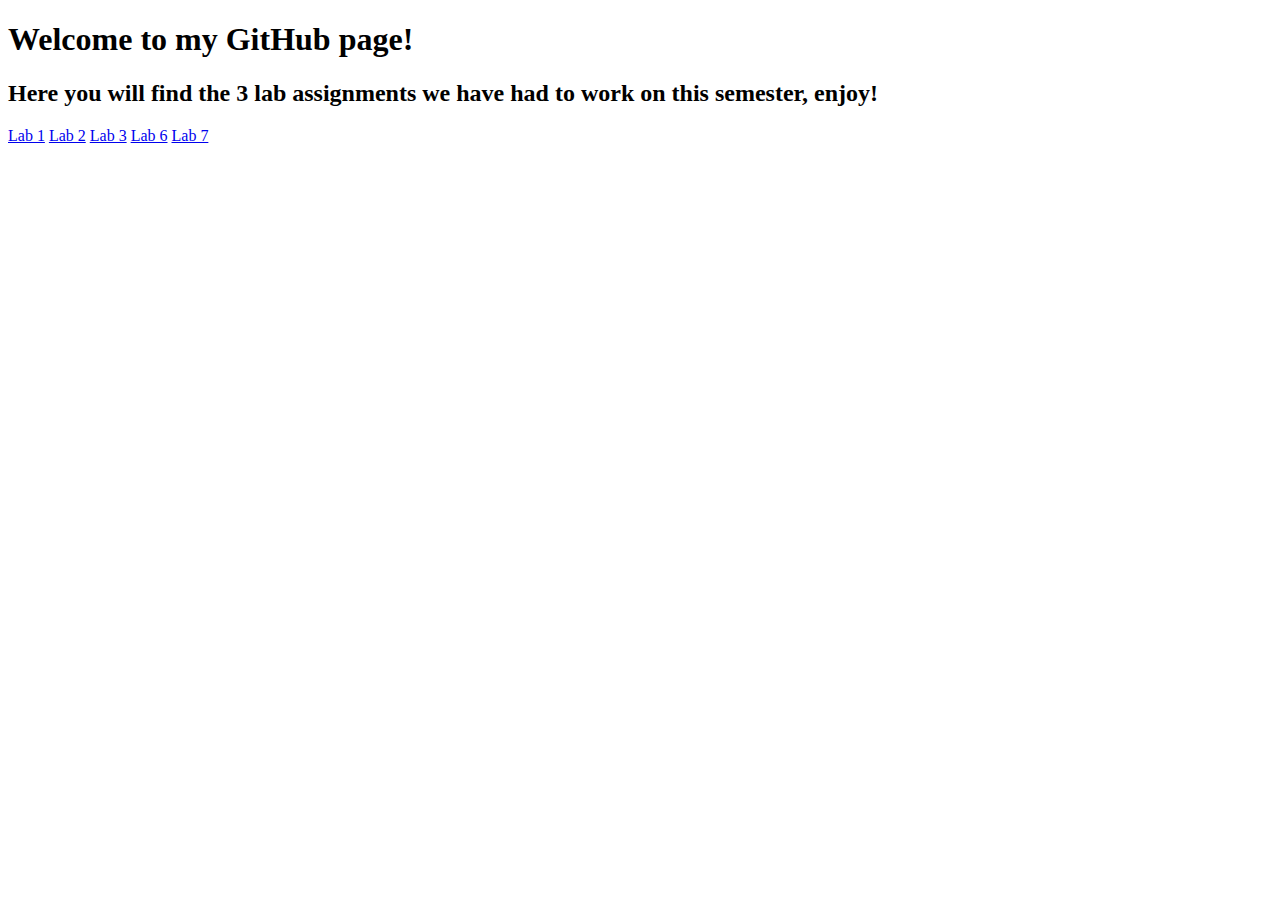
<file: index.html>
<!DOCTYPE html>
<html lang="en">
    <head>
        <meta charset="UTF-8">
        <meta name="viewport" content="width=device-width, initial-scale=1.0">
        <meta http-equiv="X-UA-Compatible" content="ie=edge">
        <title>David Munera Lab 5</title>
    </head>
    <body>
        <h1> Welcome to my GitHub page!</h1>
        <h2> Here you will find the 3 lab assignments we have had to work on this semester, enjoy!</h2>
        <a href="Lab1DD415.html">Lab 1</a>
        <a href="Lab2DD415.html">Lab 2</a>
        <a href="Lab3.html">Lab 3</a>
        <a href="Lab6.html">Lab 6</a>
        <a href="Lab7.html">Lab 7</a>
    </body>
    </html>
</file>
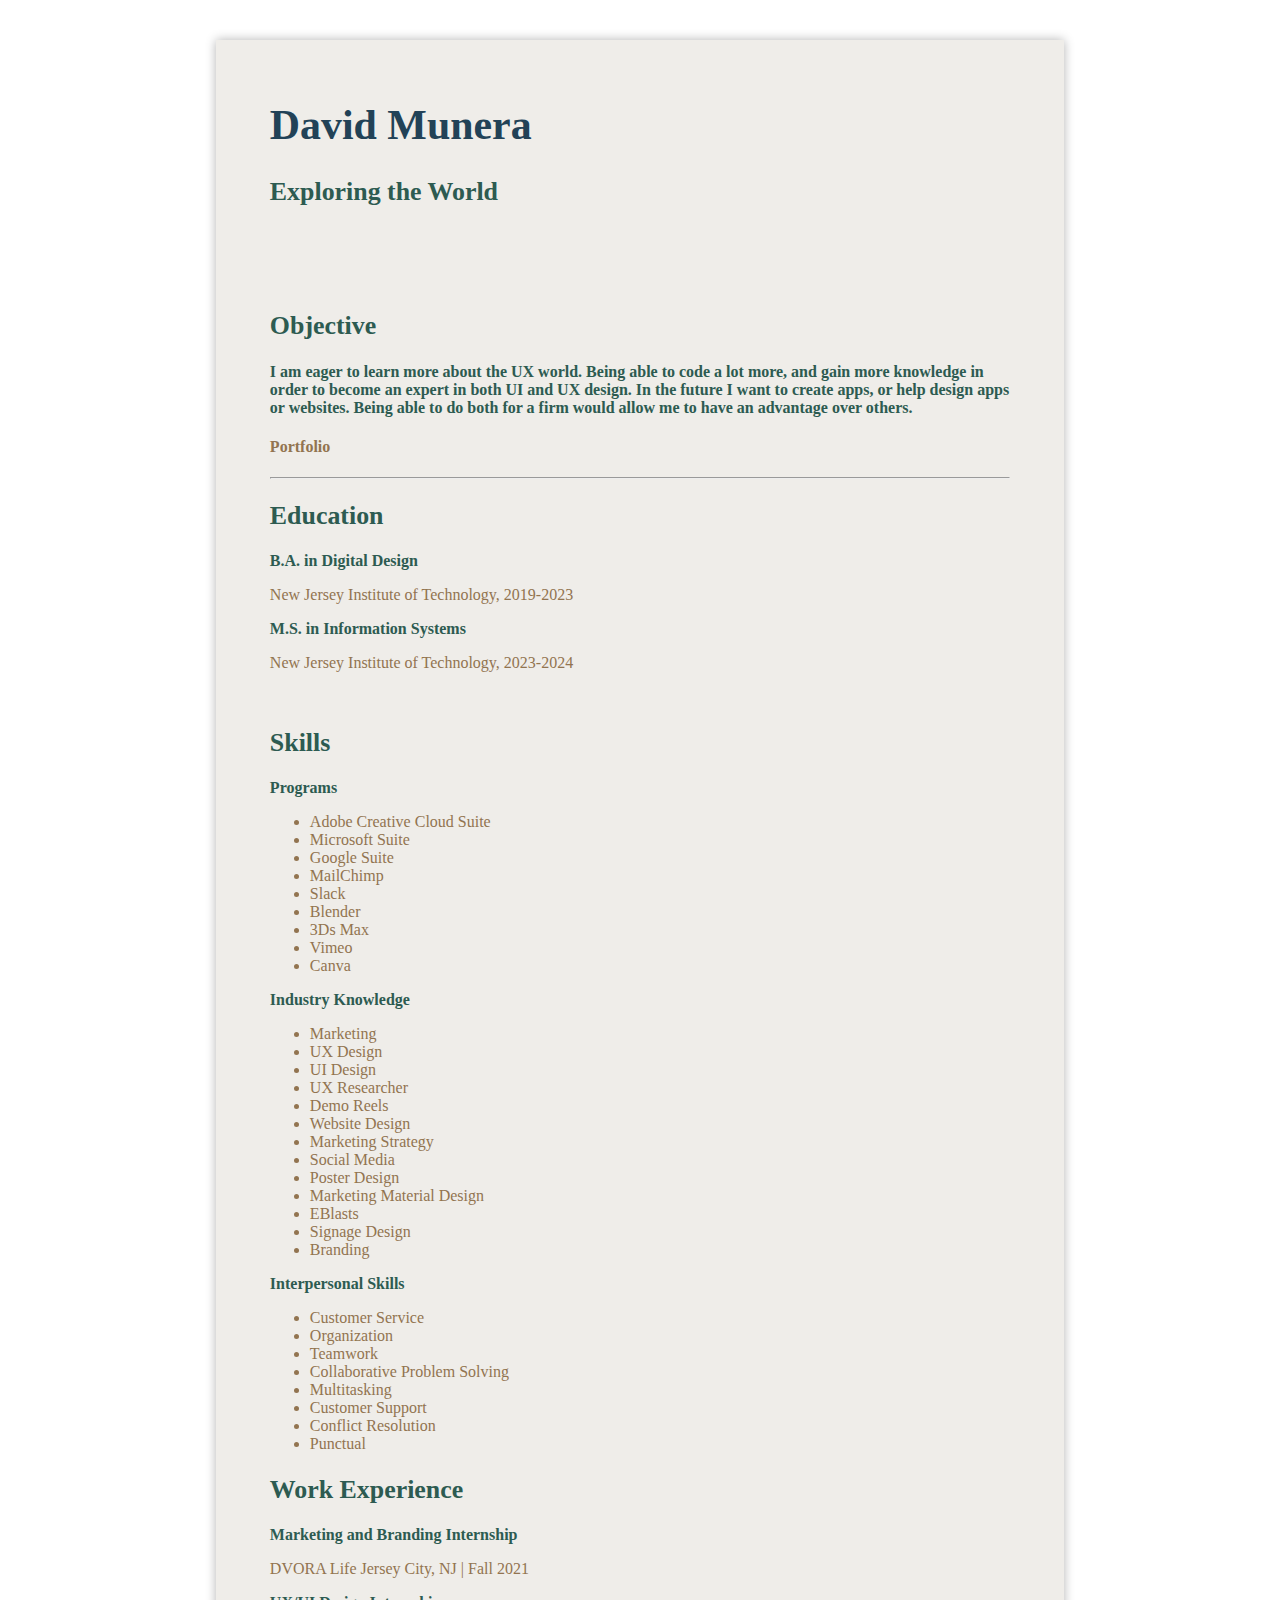
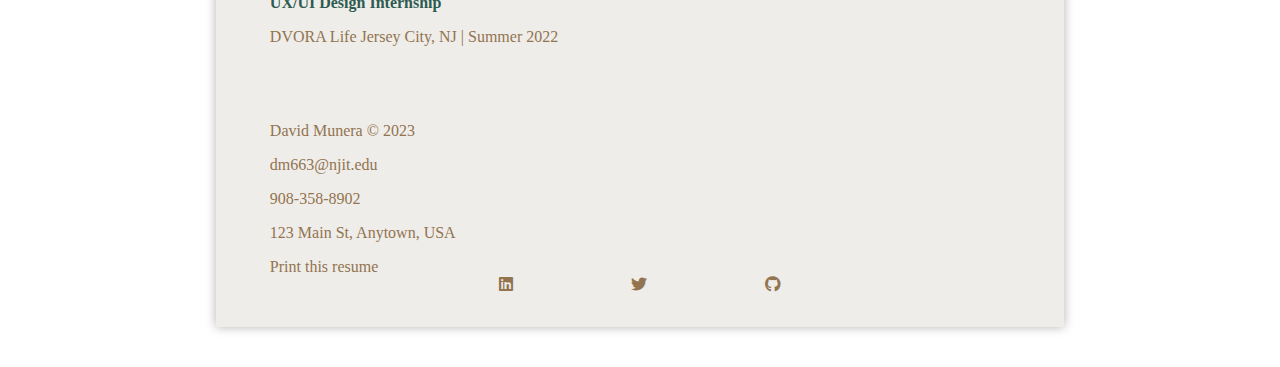
<file: Module2.html>
<!DOCTYPE html>
<html lang="en">
<head>
<meta charset="UTF-8">
<title>David Munera Resume</title>
<link rel="stylesheet" href="https://cdnjs.cloudflare.com/ajax/libs/font-awesome/6.0.0-beta2/css/all.min.css">
<style>

.container {
width: 61.8%; 
max-width: 1600px;
margin: 0 auto;
background-color: #EFEDE9;
padding: 1.618% 2.618%;
box-shadow: 0 0 10px rgba(0, 0, 0, 0.3);
margin-top: 40px;
margin-bottom: 40px;
}

header, main, footer {
padding: 1.618% 2.618%; 
}

body {
background-image: url('https://wallpapers.com/images/hd/calm-blue-mountains-mgfyot884dmihyjl.jpg');
background-size: cover;
}

h1 {
  font-family: Avenir Next;
  color: #224257;
  font-size: 2.618em;
}

h2 {
font-family: Dosis;
color: #2d5b51;
font-size: 1.618em;
}

h3 {
font-family: Big Caslon;
color: #2d5b51;
font-size: 1em;
}

p, li {
  font-family: Big Caslon;
  color: #927450;
}

a {
color: #927450;
text-decoration: none;
}
        
a:hover {
color: #0077cc;
}

.links {
display: flex;
justify-content: space-between;
width: 38.2%;
margin: 0 auto;
}

</style>

<title> David Resume </title>
    
    <div class="container">
    <header>
        <h1 class="HomepageTitle"> David Munera</h1>
        <h2 class="HomepageTitle"> Exploring the World</h2>
    </header>
        <br></br>
        <main>
        <h2 class="HomepageTitle"> Objective</h2>
        <h3 class="HomepageTitle"> I am eager to learn more about the UX world. Being able to code a lot more, and gain more knowledge in order to become an expert in both UI and UX design. In the future I want to create apps, or help design apps or websites. Being able to do both for a firm would allow me to have an advantage over others.</h3>
        <h4> <a class="HomepageTitle" href="https://dm6633.wixsite.com/davidmuneradesigns"> Portfolio </a> </h4>

    <hr> 
       <h2 class="Education"> Education </h2> 
       <p class="Education">
           <h3>B.A. in Digital Design</h3>
<p>New Jersey Institute of Technology, 2019-2023</p>
<h3>M.S. in Information Systems</h3>
<p>New Jersey Institute of Technology, 2023-2024</p> <br>
    
        <h2 class="Skills"> Skills </h2>
        <h3> Programs</h3>
                <ul>
                    <li> Adobe Creative Cloud Suite
                    <li>Microsoft Suite 
                    <li>Google Suite
                    <li>MailChimp
                    <li>Slack
                    <li>Blender 
                    <li>3Ds Max 
                    <li>Vimeo
                    <li>Canva</ul>
       <h3> Industry Knowledge</h3>
       			<ul>
                    <li>Marketing
                    <li>UX Design
                    <li>UI Design
                    <li>UX Researcher
                    <li>Demo Reels
                    <li>Website Design
                    <li>Marketing Strategy
                    <li>Social Media
                    <li>Poster Design
                    <li>Marketing Material Design
                    <li>EBlasts
                    <li>Signage Design
                    <li>Branding</ul>
       <h3>Interpersonal Skills</h3>
       			<ul>
                    <li>Customer Service
                    <li>Organization
                    <li>Teamwork
                    <li>Collaborative Problem Solving
                    <li>Multitasking
                    <li>Customer Support
                    <li>Conflict Resolution
                    <li>Punctual</ul>

       <h2 class="Work Experience"> Work Experience </h2> 
       <p class="Work Experience">
           <h3>Marketing and Branding Internship</h3>
<p>DVORA Life
Jersey City, NJ  |  Fall 2021</p>
<h3>UX/UI Design Internship</h3>
<p>DVORA Life
Jersey City, NJ  |  Summer 2022</p> <br>

</main>

<footer>

<p>David Munera © 2023</p>
<p><a href="mailto:dm663@njit.edu">dm663@njit.edu</a></p>
<p><a href="tel:+9083588902">908-358-8902</a></p>
<p>123 Main St, Anytown, USA</p>
<a href="#" class="print-link" onclick="window.print();return false;">Print this resume</a>

<div class="links">
<a href="https://www.linkedin.com/in/david-munera-a2862a1b6/"><i class="fab fa-linkedin"></i></a>
<a href="https://twitter.com/DavidMunera28"><i class="fab fa-twitter"></i></a>
<a href="https://github.com/DavidMunera28"><i class="fab fa-github"></i></a>
</div>

</footer>
    
</div>

</body>
</html>
</file>
